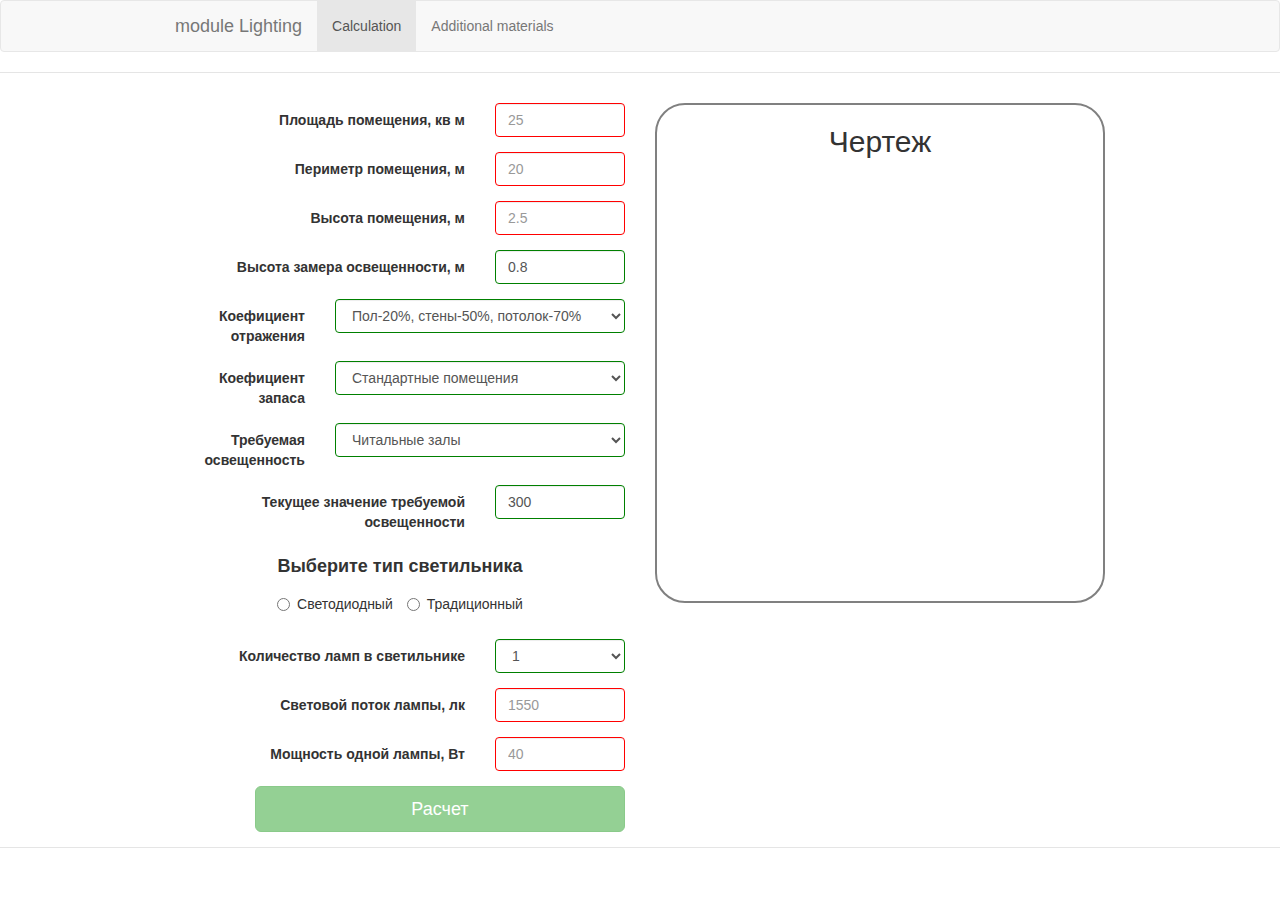
<file: index.html>
<!doctype html>
<html>
  <head>
    <meta charset="utf-8">
    <title>Module LightingApp</title>
    <meta name="description" content="">
    <meta name="viewport" content="width=device-width">
    <!-- Place favicon.ico and apple-touch-icon.png in the root directory -->
    <link rel="stylesheet" href="styles/vendor.css">
    <link rel="stylesheet" href="styles/main.css">
  </head>
  <body ng-app="moduleLightingApp">
    <!--[if lte IE 8]>
      <p class="browsehappy">You are using an <strong>outdated</strong> browser. Please <a href="http://browsehappy.com/">upgrade your browser</a> to improve your experience.</p>
    <![endif]-->

    <!-- Add your site or application content here -->
    <div class="header">
      <div class="navbar navbar-default" role="navigation">
        <div class="container">
          <div class="navbar-header">

            <button type="button" class="navbar-toggle collapsed" data-toggle="collapse" data-target="#js-navbar-collapse">
              <span class="sr-only">Toggle navigation</span>
              <span class="icon-bar"></span>
              <span class="icon-bar"></span>
              <span class="icon-bar"></span>
            </button>

            <a class="navbar-brand" href="#/">module Lighting</a>
          </div>

          <div class="collapse navbar-collapse" id="js-navbar-collapse">

            <ul class="nav navbar-nav">
              <li class="active"><a href="#/">Calculation</a></li>
              <li><a ng-href="#/about">Additional materials</a></li>
            </ul>
          </div>
        </div>
      </div>
    </div>

    <div class="container">
    <div ng-view=""></div>
    </div>

    <div class="footer">
      <div class="container">
      </div>
    </div>


  <!--   Google Analytics: change UA-XXXXX-X to be your site's ID
   <script>
     !function(A,n,g,u,l,a,r){A.GoogleAnalyticsObject=l,A[l]=A[l]||function(){
     (A[l].q=A[l].q||[]).push(arguments)},A[l].l=+new Date,a=n.createElement(g),
     r=n.getElementsByTagName(g)[0],a.src=u,r.parentNode.insertBefore(a,r)
     }(window,document,'script','https://www.google-analytics.com/analytics.js','ga');

     ga('create', 'UA-XXXXX-X');
     ga('send', 'pageview');
  </script> -->

    <script src="scripts/vendor.js"></script>

        <script src="scripts/scripts.js"></script>
</body>
</html>
</file>
<file: styles/main.css>
.header,.jumbotron{border-bottom:1px solid #e5e5e5}#calcLightning h5,.drawing h2,.jumbotron,.radio-panel{text-align:center}.browsehappy{margin:.2em 0;background:#ccc;color:#000;padding:.2em 0}body{padding:0}.footer,.header,.marketing{padding-left:15px;padding-right:15px}.header{margin-bottom:10px}.header h3{margin-top:0;margin-bottom:0;line-height:40px;padding-bottom:19px}.footer{padding-top:19px;color:#777;border-top:1px solid #e5e5e5}.container-narrow>hr{margin:30px 0}.jumbotron .btn{font-size:21px;padding:14px 24px}.marketing{margin:40px 0}.marketing p+h4{margin-top:28px}@media screen and (min-width:768px){.container{max-width:960px}.footer,.header,.marketing{padding-left:0;padding-right:0}.header{margin-bottom:30px}.jumbotron{border-bottom:0}}#calcLightning h5{font-size:1.8rem;font-weight:700}.drawing{width:100%;height:500px;border:2px solid grey;border-radius:30px}.ng-valid.ng-valid-required:not(form),.ng-valid:not(form){border:1px solid green}.ng-invalid-required:not(form),.ng-invalid:not(form){border:1px solid red}.table_specification{margin-top:2rem}
</file>
